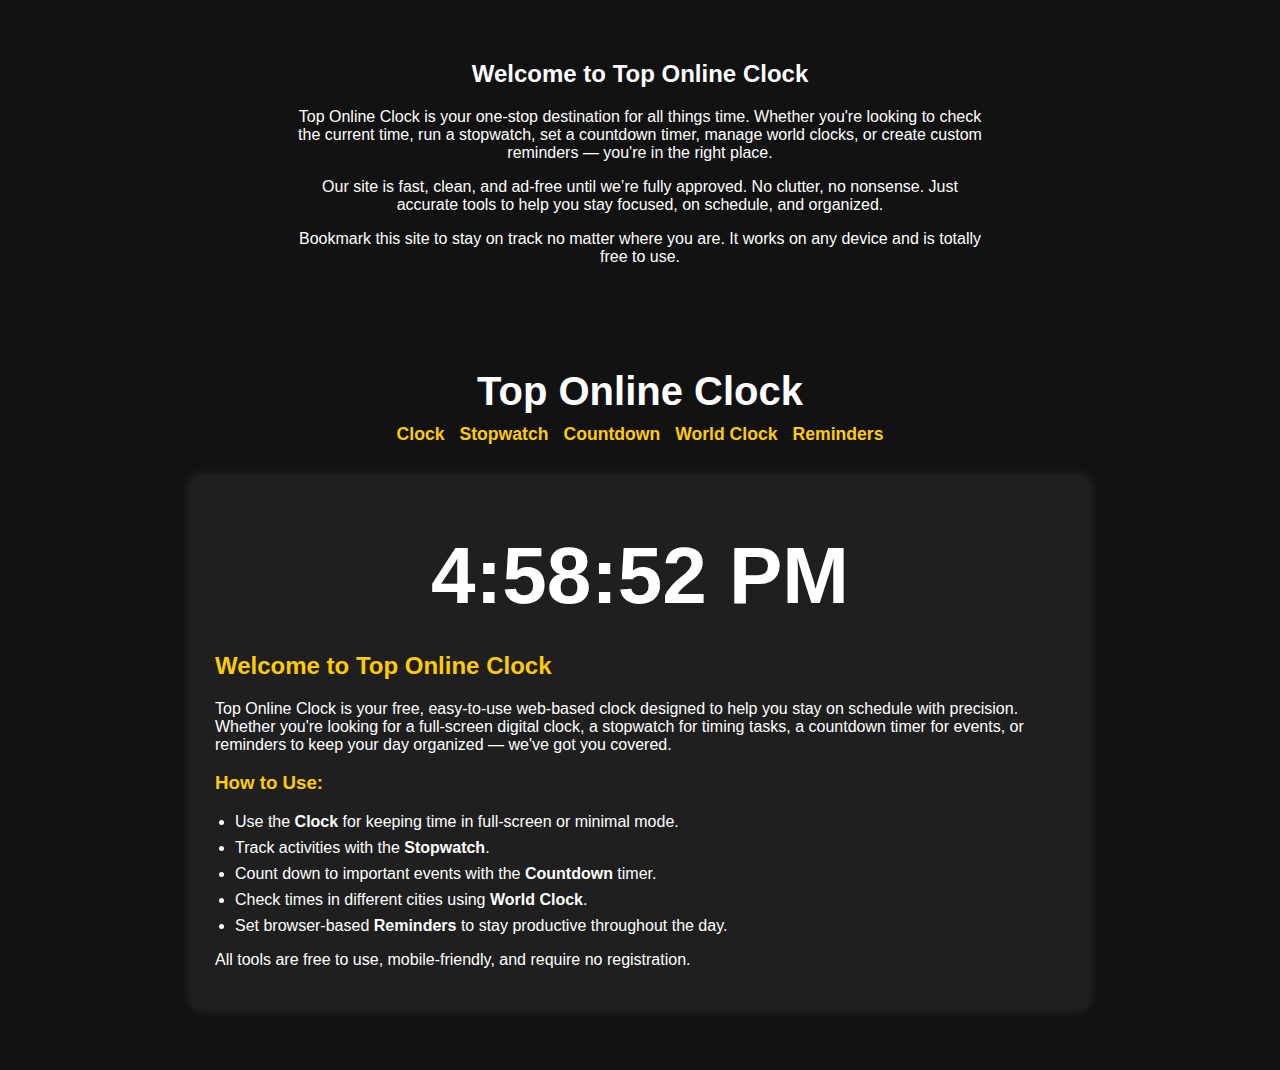
<file: index.html>
<!DOCTYPE html>
<html lang="en">
<head>
  <meta charset="UTF-8" />
  <meta name="viewport" content="width=device-width, initial-scale=1.0" />
  <title>Top Online Clock - Digital Clock, Timer, Stopwatch & World Clock</title>
  <meta name="description" content="Top Online Clock offers a free online digital clock, stopwatch, countdown timer, world clock, and reminders to help you stay on schedule." />
  <link rel="stylesheet" href="styles.css" />
  <link rel="icon" href="favicon.ico" type="image/x-icon" />
  <script async src="https://pagead2.googlesyndication.com/pagead/js/adsbygoogle.js?client=ca-pub-9840828503182592" crossorigin="anonymous"></script>
  <script type="application/ld+json">
{
  "@context": "https://schema.org",
  "@type": "WebSite",
  "name": "Top Online Clock",
  "url": "https://toponlineclock.com",
  "description": "Top Online Clock is your free web-based clock, stopwatch, countdown timer, world clock, and reminder tool. No sign-up required.",
  "publisher": {
    "@type": "Organization",
    "name": "Top Online Clock",
    "url": "https://toponlineclock.com",
    "logo": {
      "@type": "ImageObject",
      "url": "https://toponlineclock.com/favicon.ico"
    }
  }
}
</script>

</head>

<body>
 <section class="homepage-info" style="max-width: 700px; margin: 40px auto; text-align: center; font-family: Arial, sans-serif; padding: 0 20px;">
  <h2>Welcome to Top Online Clock</h2>
  <p>
    Top Online Clock is your one-stop destination for all things time. Whether you're looking to check the current time, run a stopwatch, set a countdown timer, manage world clocks, or create custom reminders — you're in the right place.
  </p>
  <p>
    Our site is fast, clean, and ad-free until we’re fully approved. No clutter, no nonsense. Just accurate tools to help you stay focused, on schedule, and organized.
  </p>
  <p>
    Bookmark this site to stay on track no matter where you are. It works on any device and is totally free to use.
  </p>
</section>
 <div class="container">
    <div class="header">
      <h1>Top Online Clock</h1>
      <nav>
        <a href="index.html">Clock</a>
        <a href="stopwatch.html">Stopwatch</a>
        <a href="countdown.html">Countdown</a>
        <a href="worldclock.html">World Clock</a>
        <a href="reminder.html">Reminders</a>
      </nav>
    </div>

    <div class="content">
      <div id="clock" class="clock"></div>

      <section class="description">
        <h2>Welcome to Top Online Clock</h2>
        <p>Top Online Clock is your free, easy-to-use web-based clock designed to help you stay on schedule with precision. Whether you're looking for a full-screen digital clock, a stopwatch for timing tasks, a countdown timer for events, or reminders to keep your day organized — we've got you covered.</p>

        <h3>How to Use:</h3>
        <ul>
          <li>Use the <strong>Clock</strong> for keeping time in full-screen or minimal mode.</li>
          <li>Track activities with the <strong>Stopwatch</strong>.</li>
          <li>Count down to important events with the <strong>Countdown</strong> timer.</li>
          <li>Check times in different cities using <strong>World Clock</strong>.</li>
          <li>Set browser-based <strong>Reminders</strong> to stay productive throughout the day.</li>
        </ul>

        <p>All tools are free to use, mobile-friendly, and require no registration.</p>
      </section>
    </div>

    <div class="ad-container">
      <ins class="adsbygoogle"
           style="display:block"
           data-ad-client="ca-pub-9840828503182592"
           data-ad-slot="8616166621"
           data-ad-format="auto"
           data-full-width-responsive="true"></ins>
      <script>
        (adsbygoogle = window.adsbygoogle || []).push({});
      </script>
    </div>
  </div>
  <script src="script.js"></script>
</body>
</html>
</file>
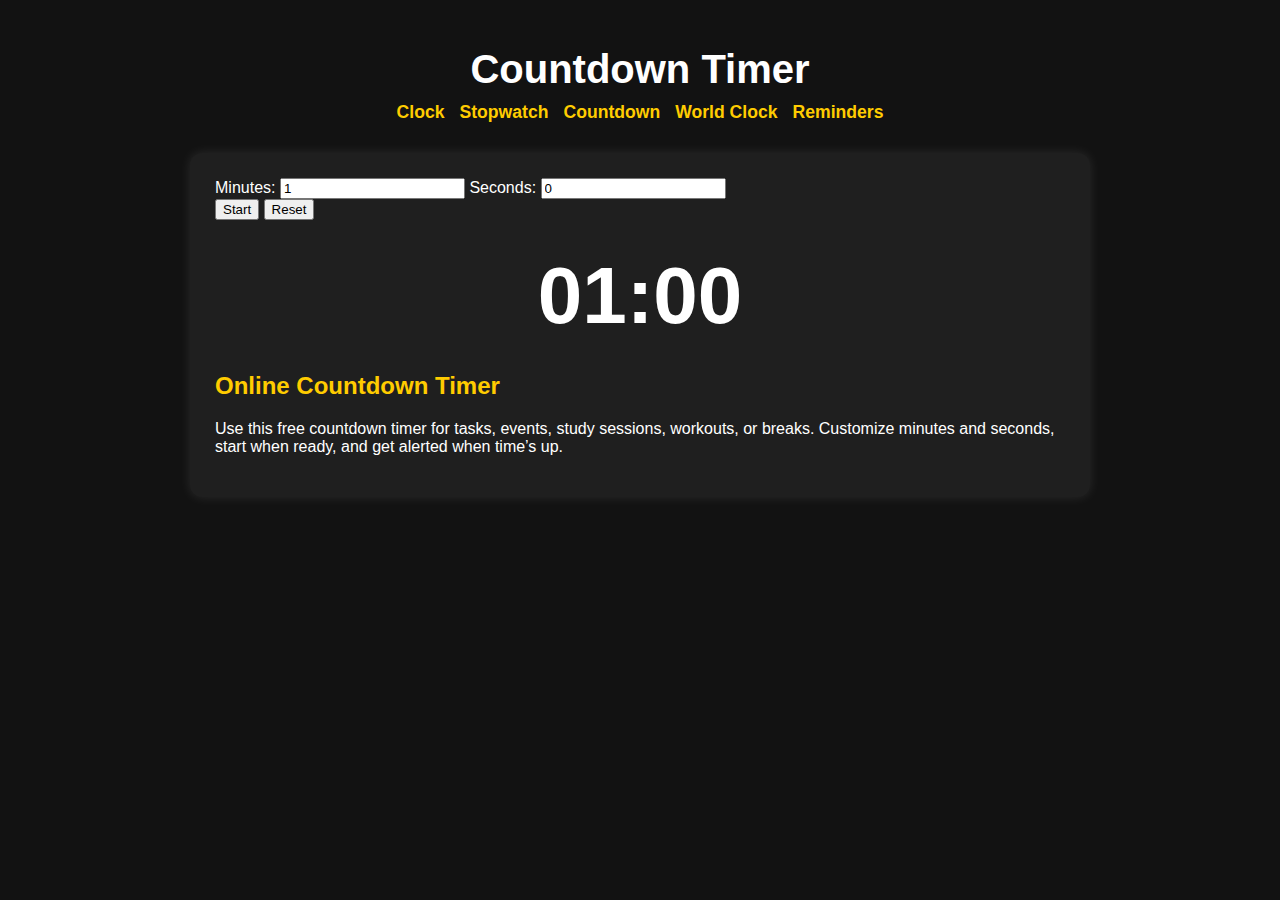
<file: countdown.html>
<!DOCTYPE html>
<html lang="en">
<head>
  <meta charset="UTF-8" />
  <meta name="viewport" content="width=device-width, initial-scale=1.0" />
  <title>Countdown Timer - Top Online Clock</title>
  <meta name="description" content="Free online countdown timer. Set the time and get alerted when the countdown finishes. Simple, accurate, and easy to use." />
  <link rel="stylesheet" href="styles.css" />
  <link rel="icon" href="favicon.ico" type="image/x-icon" />
  <script async src="https://pagead2.googlesyndication.com/pagead/js/adsbygoogle.js?client=ca-pub-9840828503182592" crossorigin="anonymous"></script>
  <script type="application/ld+json">
  {
    "@context": "https://schema.org",
    "@type": "WebPage",
    "name": "Countdown Timer",
    "url": "https://toponlineclock.com/countdown.html",
    "description": "Free online countdown timer. Set the time and get alerted when the countdown finishes. Simple, accurate, and easy to use.",
    "inLanguage": "en",
    "publisher": {
      "@type": "Organization",
      "name": "Top Online Clock",
      "url": "https://toponlineclock.com",
      "logo": {
        "@type": "ImageObject",
        "url": "https://toponlineclock.com/favicon.ico"
      }
    }
  }
  </script>
</head>



<body>
  <div class="container">
    <div class="header">
      <h1>Countdown Timer</h1>
      <nav>
        <a href="index.html">Clock</a>
        <a href="stopwatch.html">Stopwatch</a>
        <a href="countdown.html" class="active">Countdown</a>
        <a href="worldclock.html">World Clock</a>
        <a href="reminder.html">Reminders</a>
      </nav>
    </div>

    <div class="content">
      <div class="countdown">
        <label>
          Minutes:
          <input type="number" id="minutes" min="0" value="1">
        </label>
        <label>
          Seconds:
          <input type="number" id="seconds" min="0" value="0">
        </label>
        <div class="buttons">
          <button onclick="startCountdown()">Start</button>
          <button onclick="resetCountdown()">Reset</button>
        </div>
        <div id="timerDisplay" class="clock">01:00</div>
      </div>

      <section class="description">
        <h2>Online Countdown Timer</h2>
        <p>Use this free countdown timer for tasks, events, study sessions, workouts, or breaks. Customize minutes and seconds, start when ready, and get alerted when time’s up.</p>
      </section>
    </div>

    <div class="ad-container">
      <ins class="adsbygoogle"
           style="display:block"
           data-ad-client="ca-pub-9840828503182592"
           data-ad-slot="8616166621"
           data-ad-format="auto"
           data-full-width-responsive="true"></ins>
      <script>
        (adsbygoogle = window.adsbygoogle || []).push({});
      </script>
    </div>
  </div>

  <script>
    let countdownInterval;
    function startCountdown() {
      const min = parseInt(document.getElementById("minutes").value, 10);
      const sec = parseInt(document.getElementById("seconds").value, 10);
      let time = min * 60 + sec;

      updateDisplay(time);
      clearInterval(countdownInterval);
      countdownInterval = setInterval(() => {
        time--;
        updateDisplay(time);
        if (time <= 0) {
          clearInterval(countdownInterval);
          alert("Time’s up!");
        }
      }, 1000);
    }

    function resetCountdown() {
      clearInterval(countdownInterval);
      document.getElementById("minutes").value = 1;
      document.getElementById("seconds").value = 0;
      updateDisplay(60);
    }

    function updateDisplay(time) {
      const m = Math.floor(time / 60);
      const s = time % 60;
      document.getElementById("timerDisplay").textContent =
        `${String(m).padStart(2, '0')}:${String(s).padStart(2, '0')}`;
    }

    // Initial display
    updateDisplay(60);
  </script>
</body>
</html>
</file>
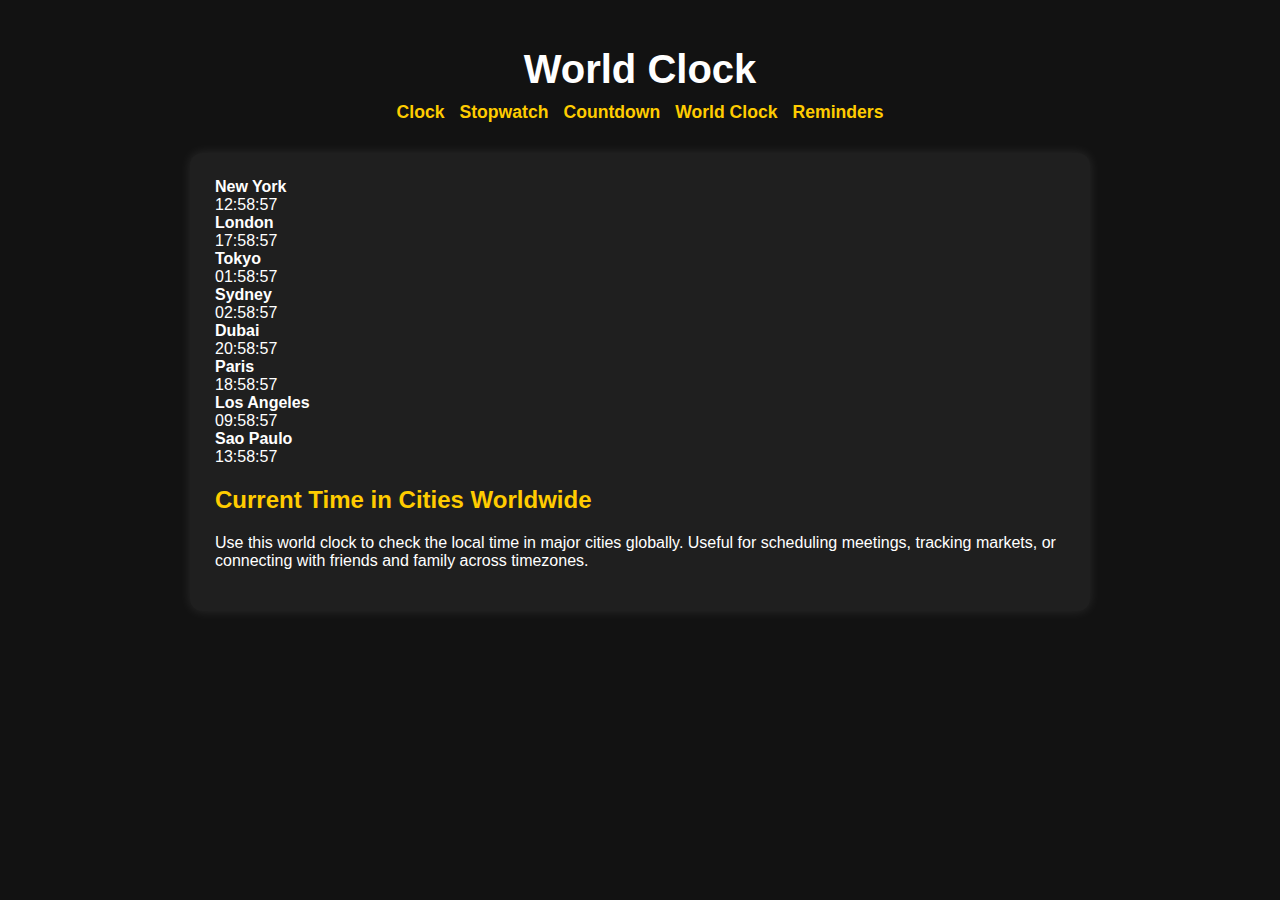
<file: worldclock.html>
<!DOCTYPE html>
<html lang="en">
<head>
  <meta charset="UTF-8" />
  <meta name="viewport" content="width=device-width, initial-scale=1.0" />
  <title>World Clock - Time Zones & City Times | Top Online Clock</title>
  <meta name="description" content="Check current times worldwide with our free online world clock. View different time zones and city times instantly." />
  <link rel="stylesheet" href="styles.css" />
  <link rel="icon" href="favicon.ico" type="image/x-icon" />
  <script async src="https://pagead2.googlesyndication.com/pagead/js/adsbygoogle.js?client=ca-pub-9840828503182592" crossorigin="anonymous"></script>
</head>


<body>
  <div class="container">
    <div class="header">
      <h1>World Clock</h1>
      <nav>
        <a href="index.html">Clock</a>
        <a href="stopwatch.html">Stopwatch</a>
        <a href="countdown.html">Countdown</a>
        <a href="worldclock.html" class="active">World Clock</a>
        <a href="reminder.html">Reminders</a>
      </nav>
    </div>

    <div class="content">
      <div class="worldclock-grid" id="worldClocks">
        <!-- Timezones will be inserted here -->
      </div>

      <section class="description">
        <h2>Current Time in Cities Worldwide</h2>
        <p>Use this world clock to check the local time in major cities globally. Useful for scheduling meetings, tracking markets, or connecting with friends and family across timezones.</p>
      </section>
    </div>

    <div class="ad-container">
      <ins class="adsbygoogle"
           style="display:block"
           data-ad-client="ca-pub-9840828503182592"
           data-ad-slot="8616166621"
           data-ad-format="auto"
           data-full-width-responsive="true"></ins>
      <script>
        (adsbygoogle = window.adsbygoogle || []).push({});
      </script>
    </div>
  </div>

  <script>
    const cities = [
      { name: "New York", tz: "America/New_York" },
      { name: "London", tz: "Europe/London" },
      { name: "Tokyo", tz: "Asia/Tokyo" },
      { name: "Sydney", tz: "Australia/Sydney" },
      { name: "Dubai", tz: "Asia/Dubai" },
      { name: "Paris", tz: "Europe/Paris" },
      { name: "Los Angeles", tz: "America/Los_Angeles" },
      { name: "Sao Paulo", tz: "America/Sao_Paulo" }
    ];

    function updateWorldClocks() {
      const container = document.getElementById("worldClocks");
      container.innerHTML = "";

      cities.forEach(city => {
        const now = new Date().toLocaleTimeString("en-US", {
          timeZone: city.tz,
          hour: "2-digit",
          minute: "2-digit",
          second: "2-digit",
          hour12: false
        });

        const div = document.createElement("div");
        div.className = "worldclock-card";
        div.innerHTML = `<strong>${city.name}</strong><div>${now}</div>`;
        container.appendChild(div);
      });
    }

    setInterval(updateWorldClocks, 1000);
    updateWorldClocks();
  </script>
</body>
</html>
</file>
<file: styles.css>
/* Base Styles */
body {
  margin: 0;
  padding: 0;
  font-family: "Segoe UI", Tahoma, Geneva, Verdana, sans-serif;
  background-color: #121212;
  color: #ffffff;
  display: flex;
  flex-direction: column;
  align-items: center;
  min-height: 100vh;
}

.container {
  width: 100%;
  max-width: 900px;
  padding: 20px;
}

/* Header */
.header {
  text-align: center;
  margin-bottom: 30px;
}

.header h1 {
  font-size: 2.5rem;
  margin-bottom: 10px;
}

nav {
  display: flex;
  justify-content: center;
  flex-wrap: wrap;
  gap: 15px;
}

nav a {
  text-decoration: none;
  color: #ffcc00;
  font-weight: bold;
  font-size: 1.1rem;
  transition: color 0.3s ease;
}

nav a:hover {
  color: #ffffff;
}

/* Clock Display */
.clock {
  font-size: 5rem;
  text-align: center;
  margin: 30px 0;
  font-weight: bold;
}

/* Content Area */
.content {
  background-color: #1f1f1f;
  padding: 25px;
  border-radius: 12px;
  box-shadow: 0 0 12px rgba(255, 255, 255, 0.1);
}

.description {
  margin-top: 20px;
}

.description h2, .description h3 {
  color: #ffcc00;
}

.description ul {
  padding-left: 20px;
}

.description li {
  margin-bottom: 8px;
}

/* Ad Container */
.ad-container {
  margin-top: 40px;
  text-align: center;
}

/* Responsive */
@media (max-width: 600px) {
  .clock {
    font-size: 3rem;
  }

  nav a {
    font-size: 1rem;
  }

  .content {
    padding: 15px;
  }
}
</file>
